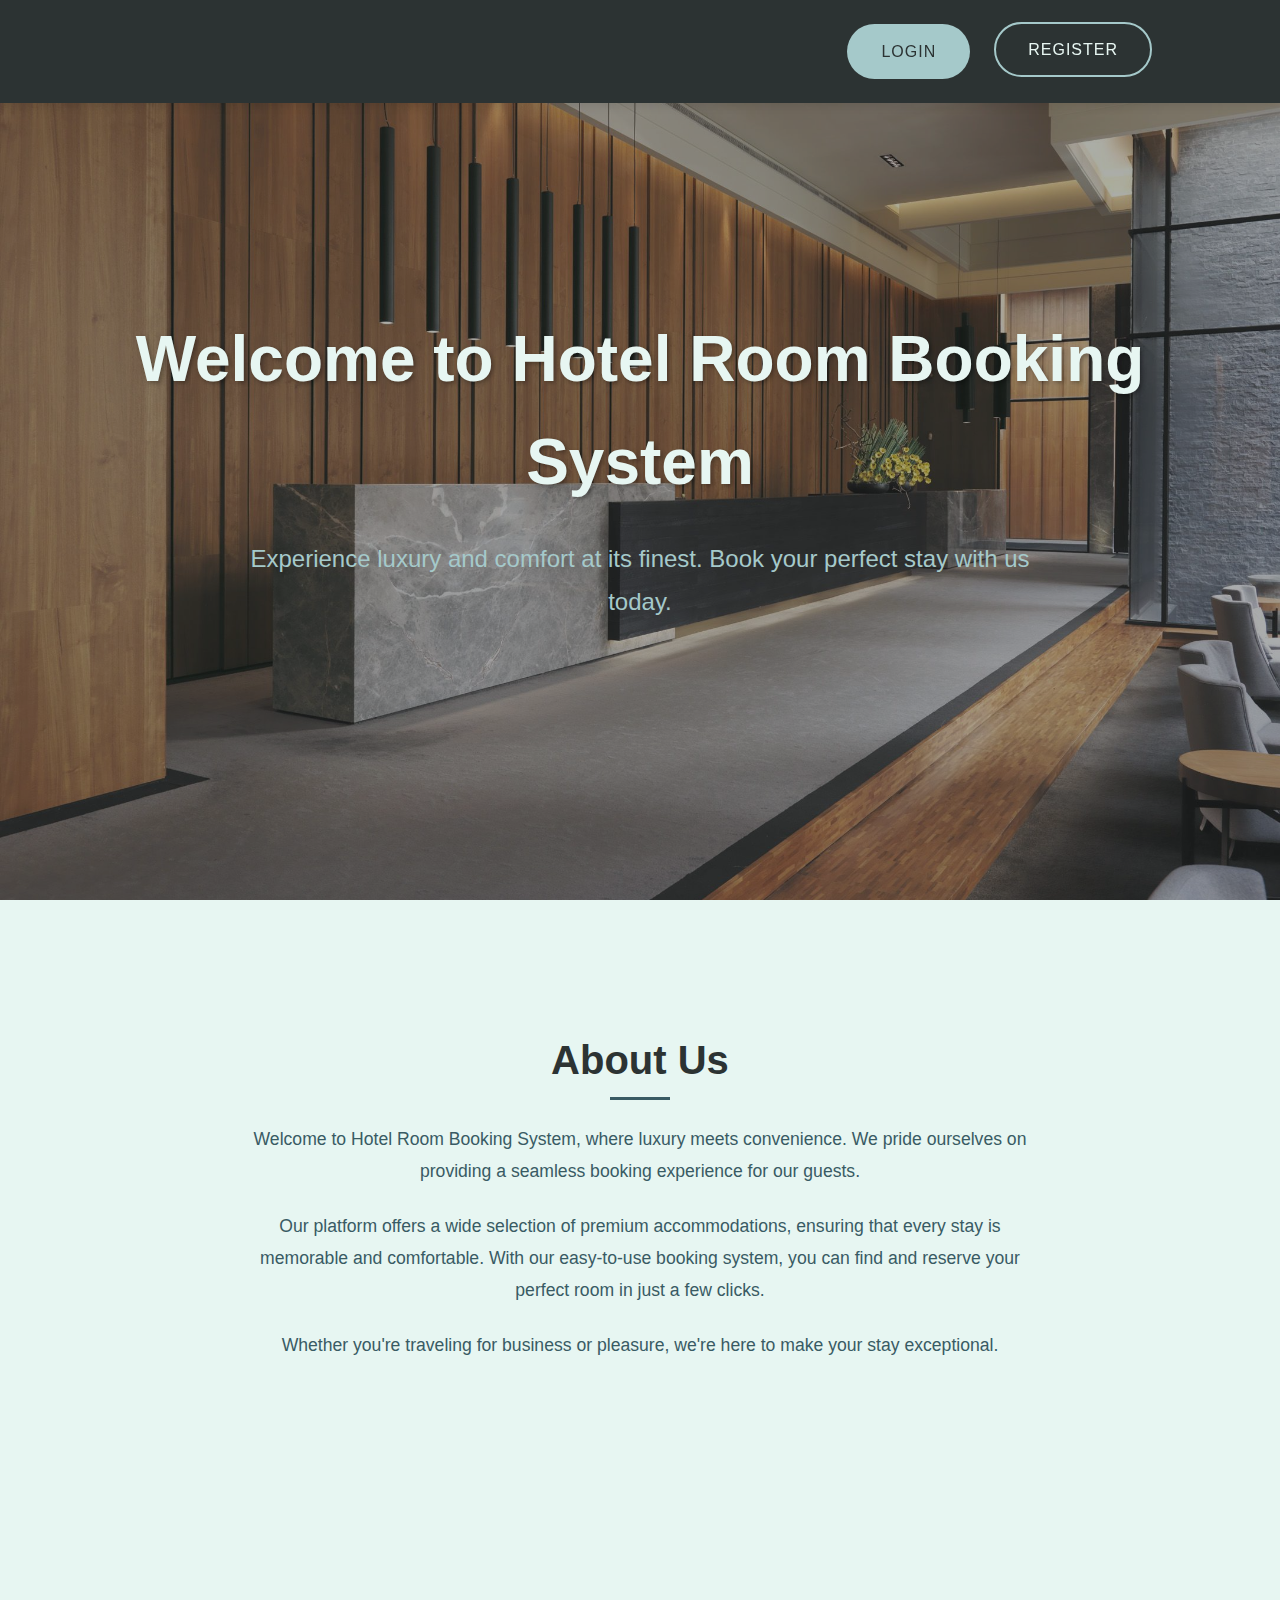
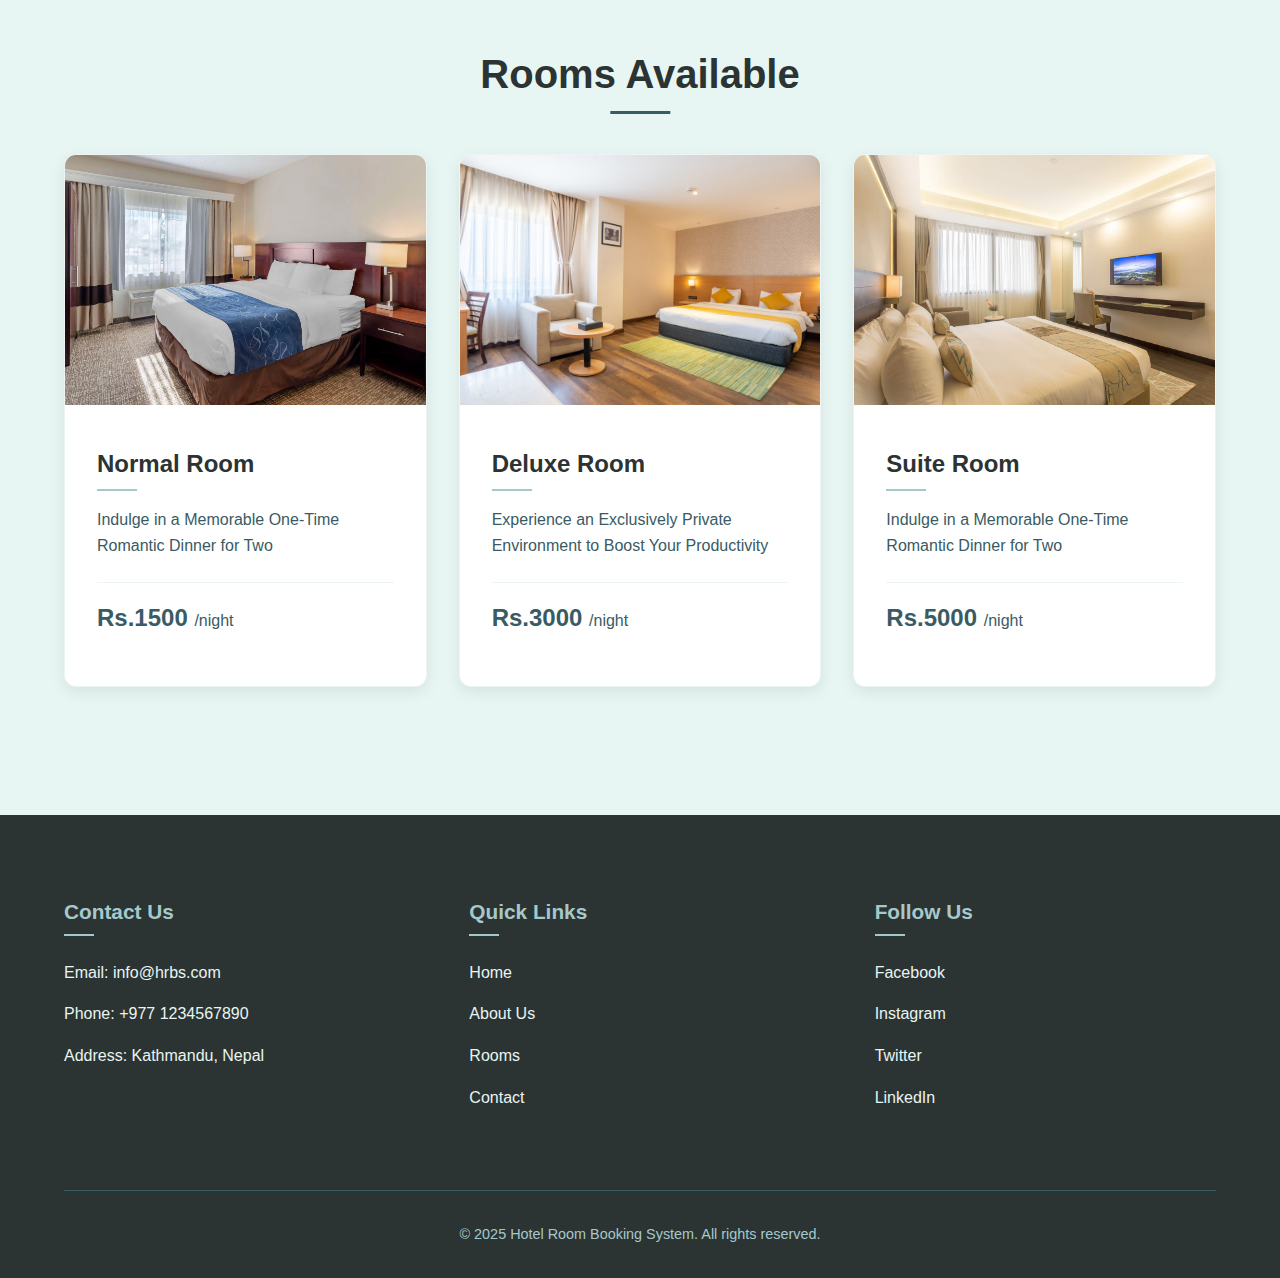
<file: landingpage.html>
<!DOCTYPE html>
<html lang="en">

<head>
    <meta charset="UTF-8">
    <meta name="viewport" content="width=device-width, initial-scale=1.0">
    <title>Hotel Reservation System</title>
    <style>
        * {
            margin: 0;
            padding: 0;
            box-sizing: border-box;
            font-family: 'Segoe UI', Tahoma, Geneva, Verdana, sans-serif;
        }

        body {
            background-color: #f5f5f5;
            color: #333;
            line-height: 1.6;
            overflow-x: hidden;
        }

        header {
            display: flex;
            justify-content: space-between;
            padding: 1.5rem 10%;
            align-items: center;
            background-color: #2C3333;
            box-shadow: 0 2px 10px rgba(0, 0, 0, 0.1);
            position: fixed;
            width: 100%;
            top: 0;
            z-index: 1000;
        }

        .logo {
            font-size: 2rem;
            font-weight: bold;
            color: #E7F6F2;
            text-transform: uppercase;
            letter-spacing: 3px;
        }

        .nav-buttons {
            display: flex;
            gap: 1.5rem;
        }

        .login-button,
        .register-button {
            padding: 0.8rem 2rem;
            font-size: 1rem;
            text-transform: uppercase;
            font-weight: 500;
            border: none;
            border-radius: 50px;
            text-decoration: none;
            transition: all 0.3s ease;
            letter-spacing: 1px;
        }

        .login-button {
            background-color: #A5C9CA;
            color: #2C3333;
            border: 2px solid transparent;
        }

        .login-button:hover {
            background-color: #A5C9CA;
            color: #2C3333;
            transform: translateY(-2px);
        }

        .register-button {

            background-color: transparent;
            color: #E7F6F2;
            border: 2px solid #A5C9CA;
            transform: translateY(-2px);
        }

        .register-button:hover {
            background-color: #A5C9CA;
            color: #2C3333;
            border: 2px solid transparent;
        }

        .hero-section {
            text-align: center;
            padding: 12rem 1.5rem 8rem;
            background: url('./img/landingpagebg.jpg') center/cover;
            color: #E7F6F2;
            position: relative;
            min-height: 100vh;
            display: flex;
            align-items: center;
            justify-content: center;
        }

        .hero-section::before {
            content: '';
            position: absolute;
            top: 0;
            left: 0;
            right: 0;
            bottom: 0;
            background: rgba(44, 51, 51, 0.4);
        }

        .hero-content {
            position: relative;
            z-index: 1;
            max-width: 1200px;
            margin: 0 auto;
        }

        .welcome {
            font-size: 4rem;
            margin-bottom: 1.5rem;
            color: #E7F6F2;
            font-weight: 700;
            text-shadow: 2px 2px 4px rgba(0, 0, 0, 0.3);
        }

        .description {
            font-size: 1.5rem;
            max-width: 800px;
            margin: 0 auto 2rem;
            color: #A5C9CA;
            line-height: 1.8;
        }

        .about-section {
            padding: 8rem 5%;
            background-color: #E7F6F2;
        }

        .about-container {
            max-width: 900px;
            margin: 0 auto;
            text-align: center;
        }

        .about-content h2 {
            font-size: 2.5rem;
            color: #2C3333;
            margin-bottom: 2rem;
            position: relative;
            display: inline-block;
        }

        .about-content h2::after {
            content: '';
            position: absolute;
            left: 50%;
            bottom: -0.5rem;
            width: 60px;
            height: 3px;
            background-color: #395B64;
            transform: translateX(-50%);
        }

        .about-content p {
            color: #395B64;
            margin-bottom: 1.5rem;
            font-size: 1.1rem;
            line-height: 1.8;
            max-width: 800px;
            margin-left: auto;
            margin-right: auto;
        }

        footer {
            background-color: #2C3333;
            color: #E7F6F2;
            padding: 5rem 5% 2rem;
        }

        .footer-content {
            max-width: 1200px;
            margin: 0 auto;
            display: grid;
            grid-template-columns: repeat(3, 1fr);
            gap: 4rem;
        }

        .footer-section h3 {
            color: #A5C9CA;
            margin-bottom: 1.5rem;
            font-size: 1.3rem;
            position: relative;
            padding-bottom: 0.5rem;
        }

        .footer-section h3::after {
            content: '';
            position: absolute;
            left: 0;
            bottom: 0;
            width: 30px;
            height: 2px;
            background-color: #A5C9CA;
        }

        .footer-section p,
        .footer-section a {
            color: #E7F6F2;
            text-decoration: none;
            margin-bottom: 1rem;
            display: block;
            transition: all 0.3s ease;
        }

        .footer-section a:hover {
            color: #A5C9CA;
            padding-left: 0.5rem;
        }

        .footer-bottom {
            text-align: center;
            margin-top: 4rem;
            padding-top: 2rem;
            border-top: 1px solid #395B64;
            font-size: 0.9rem;
            color: #A5C9CA;
        }

        @media (max-width: 1024px) {
            .about-container {
                gap: 2rem;
            }

            .welcome {
                font-size: 3.5rem;
            }
        }

        @media (max-width: 768px) {
            header {
                padding: 1rem 5%;
            }

            .hero-section {
                padding: 10rem 1rem 6rem;
            }

            .about-container {
                grid-template-columns: 1fr;
            }

            .footer-content {
                grid-template-columns: 1fr;
                gap: 2rem;
            }

            .welcome {
                font-size: 2.8rem;
            }

            .description {
                font-size: 1.2rem;
            }

            .nav-buttons {
                gap: 1rem;
            }

            .login-button,
            .register-button {
                padding: 0.7rem 1.5rem;
                font-size: 0.9rem;
            }
        }

        @media (max-width: 480px) {
            .welcome {
                font-size: 2.2rem;
            }

            .description {
                font-size: 1rem;
            }

            .about-content h2 {
                font-size: 2rem;
            }
        }

        .rooms-section {
            padding: 8rem 5%;
            background-color: #E7F6F2;
        }

        .rooms-section h2 {
            text-align: center;
            font-size: 2.5rem;
            color: #2C3333;
            margin-bottom: 3rem;
            position: relative;
            display: inline-block;
            left: 50%;
            transform: translateX(-50%);
        }

        .rooms-section h2::after {
            content: '';
            position: absolute;
            left: 50%;
            bottom: -0.5rem;
            width: 60px;
            height: 3px;
            background-color: #395B64;
            transform: translateX(-50%);
        }

        .rooms-grid {
            display: grid;
            grid-template-columns: repeat(auto-fit, minmax(300px, 1fr));
            gap: 2rem;
            max-width: 1200px;
            margin: 0 auto;
        }

        .room-card {
            background-color: #ffffff;
            border-radius: 12px;
            overflow: hidden;
            box-shadow: 0 5px 15px rgba(0, 0, 0, 0.08);
            transition: all 0.3s ease;
            border: 1px solid rgba(165, 201, 202, 0.2);
        }

        .room-card:hover {
            transform: translateY(-5px);
            box-shadow: 0 8px 20px rgba(0, 0, 0, 0.12);
            border-color: #A5C9CA;
        }

        .room-card img {
            width: 100%;
            height: 250px;
            object-fit: cover;
        }

        .room-details {
            padding: 2rem;
        }

        .room-details h3 {
            color: #2C3333;
            font-size: 1.5rem;
            margin-bottom: 1rem;
            position: relative;
            padding-bottom: 0.5rem;
        }

        .room-details h3::after {
            content: '';
            position: absolute;
            left: 0;
            bottom: 0;
            width: 40px;
            height: 2px;
            background-color: #A5C9CA;
        }

        .room-details p {
            color: #395B64;
            margin-bottom: 1rem;
            line-height: 1.6;
        }

        .price {
            color: #2C3333;
            font-size: 1.5rem;
            font-weight: bold;
            margin-top: 1.5rem;
            padding-top: 1rem;
            border-top: 1px solid rgba(165, 201, 202, 0.2);
        }

        .price span {
            color: #395B64;
            font-size: 1rem;
            font-weight: normal;
        }
    </style>
</head>

<body>
    <header>
        <div class="logo"></div>
        <div class="nav-buttons">
            <a href="login/login.php" class="login-button">Login</a>
            <a href="login/register.php" class="register-button">Register</a>
        </div>
    </header>

    <section class="hero-section">
        <div class="hero-content">
            <h1 class="welcome">Welcome to Hotel Room Booking System</h1>
            <p class="description">Experience luxury and comfort at its finest. Book your perfect stay with us today.
            </p>
        </div>
    </section>

    <section class="about-section">
        <div class="about-container">
            <div class="about-content">
                <h2>About Us</h2>
                <p>Welcome to Hotel Room Booking System, where luxury meets convenience. We pride ourselves on providing
                    a seamless booking experience for our guests.</p>
                <p>Our platform offers a wide selection of premium accommodations, ensuring that every stay is memorable
                    and comfortable. With our easy-to-use booking system, you can find and reserve your perfect room in
                    just a few clicks.</p>
                <p>Whether you're traveling for business or pleasure, we're here to make your stay exceptional.</p>
            </div>
        </div>
    </section>

    <section class="rooms-section">
        <h2>Rooms Available</h2>
        <div class="rooms-grid">
            <div class="room-card">
                <img src="img/hotel-normal.jpg" alt="Normal Room">
                <div class="room-details">
                    <h3>Normal Room</h3>
                    <p>Indulge in a Memorable One-Time Romantic Dinner for Two</p>
                    <p class="price">Rs.1500 <span>/night</span></p>
                </div>
            </div>
            <div class="room-card">
                <img src="img/hotel-deluxe.jpg" alt="Deluxe Room">
                <div class="room-details">
                    <h3>Deluxe Room</h3>
                    <p>Experience an Exclusively Private Environment to Boost Your Productivity</p>
                    <p class="price">Rs.3000 <span>/night</span></p>
                </div>
            </div>
            <div class="room-card">
                <img src="img/hotel-suite.jpg" alt="Suite Room">
                <div class="room-details">
                    <h3>Suite Room</h3>
                    <p>Indulge in a Memorable One-Time Romantic Dinner for Two</p>
                    <p class="price">Rs.5000 <span>/night</span></p>
                </div>
            </div>
        </div>
    </section>

    <footer>
        <div class="footer-content">
            <div class="footer-section">
                <h3>Contact Us</h3>
                <p>Email: info@hrbs.com</p>
                <p>Phone: +977 1234567890</p>
                <p>Address: Kathmandu, Nepal</p>
            </div>
            <div class="footer-section">
                <h3>Quick Links</h3>
                <a href="#">Home</a>
                <a href="#">About Us</a>
                <a href="#">Rooms</a>
                <a href="#">Contact</a>
            </div>
            <div class="footer-section">
                <h3>Follow Us</h3>
                <a href="#">Facebook</a>
                <a href="#">Instagram</a>
                <a href="#">Twitter</a>
                <a href="#">LinkedIn</a>
            </div>
        </div>
        <div class="footer-bottom">
            <p>&copy; 2025 Hotel Room Booking System. All rights reserved.</p>
        </div>
    </footer>
</body>

</html>
</file>
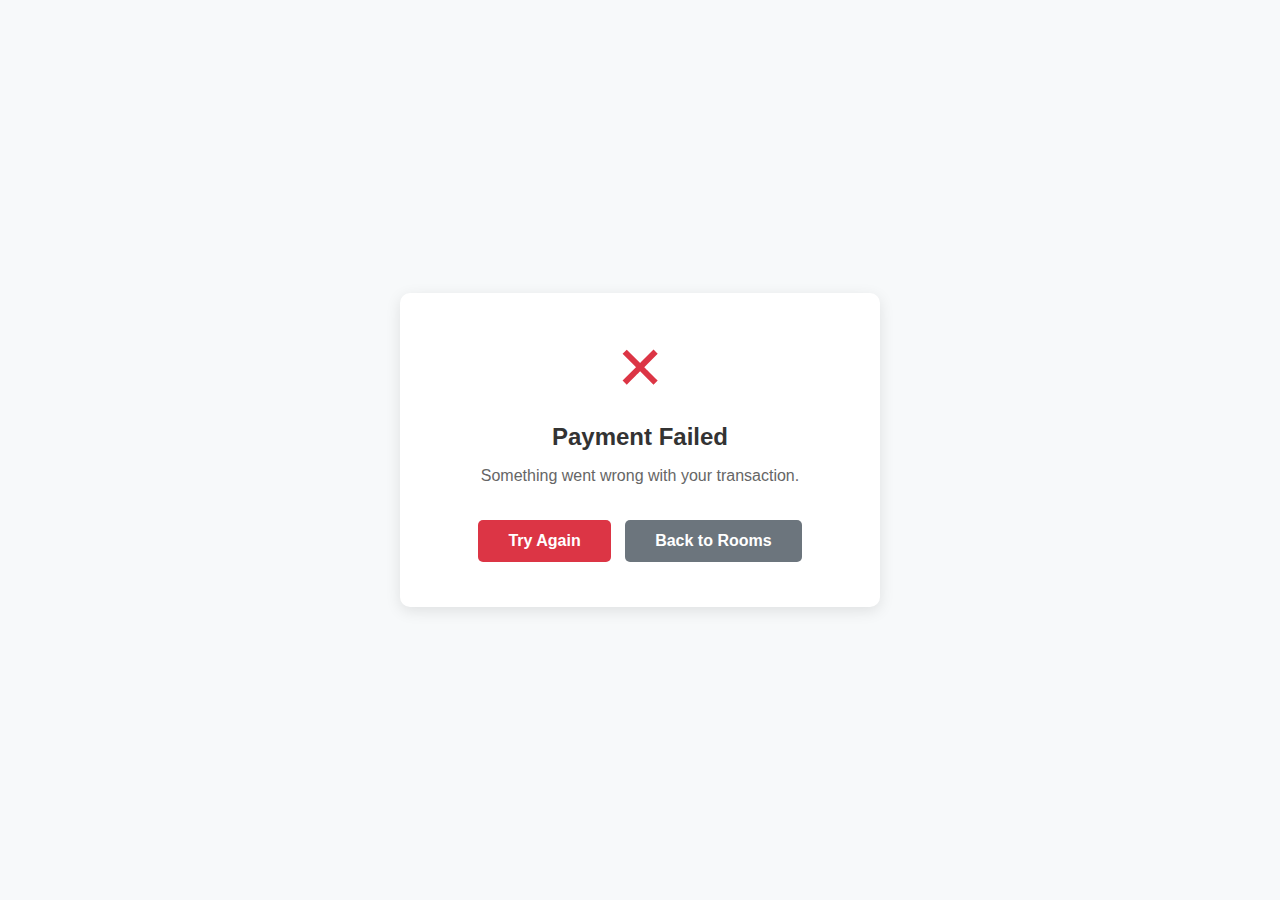
<file: payment_failed.html>
<!DOCTYPE html>
<html lang="en">

<head>
    <meta charset="UTF-8">
    <meta name="viewport" content="width=device-width, initial-scale=1.0">
    <title>Payment Failed - HRS</title>
    <style>
        body {
            font-family: 'Segoe UI', Tahoma, Geneva, Verdana, sans-serif;
            background-color: #f7f9fa;
            display: flex;
            justify-content: center;
            align-items: center;
            height: 100vh;
            margin: 0;
        }

        .card {
            background: white;
            padding: 40px;
            border-radius: 10px;
            box-shadow: 0 4px 15px rgba(0, 0, 0, 0.1);
            text-align: center;
            max-width: 400px;
            width: 100%;
        }

        .icon {
            font-size: 60px;
            color: #dc3545;
            margin-bottom: 20px;
        }

        h1 {
            color: #333;
            margin: 0 0 10px 0;
            font-size: 24px;
        }

        p {
            color: #666;
            margin-bottom: 30px;
        }

        .btn {
            display: inline-block;
            padding: 12px 30px;
            background-color: #6c757d;
            color: white;
            text-decoration: none;
            border-radius: 5px;
            font-weight: bold;
            transition: background 0.3s;
            margin: 5px;
        }

        .btn-retry {
            background-color: #dc3545;
        }

        .btn-retry:hover {
            background-color: #c82333;
        }
    </style>
</head>

<body>
    <div class="card">
        <div class="icon">✕</div>
        <h1>Payment Failed</h1>
        <p>Something went wrong with your transaction.</p>
        <a href="khalti_payment.php" class="btn btn-retry">Try Again</a>
        <a href="rooms.php" class="btn">Back to Rooms</a>
    </div>
</body>

</html>
</file>
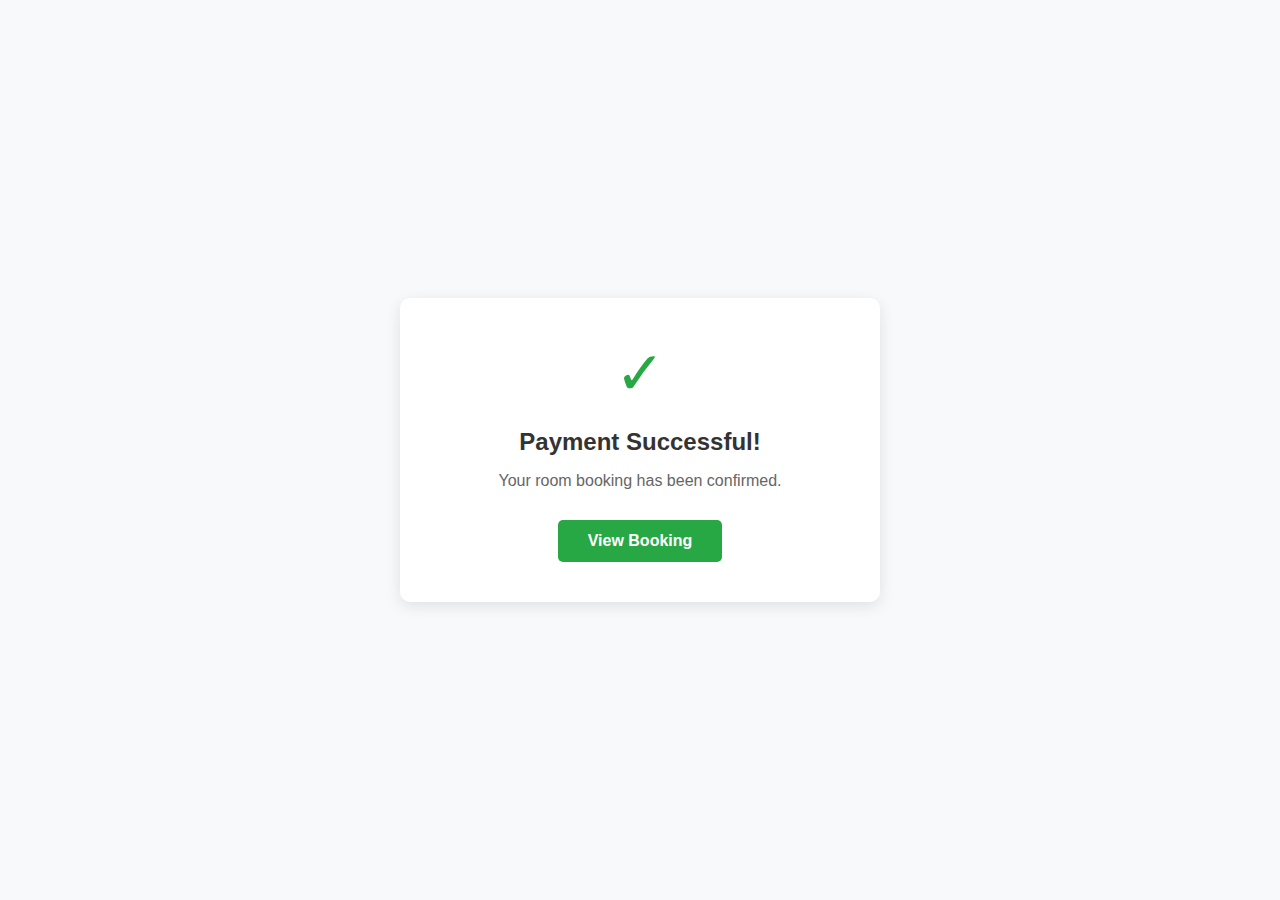
<file: payment_success.html>
<!DOCTYPE html>
<html lang="en">

<head>
    <meta charset="UTF-8">
    <meta name="viewport" content="width=device-width, initial-scale=1.0">
    <title>Payment Successful - HRS</title>
    <style>
        body {
            font-family: 'Segoe UI', Tahoma, Geneva, Verdana, sans-serif;
            background-color: #f7f9fa;
            display: flex;
            justify-content: center;
            align-items: center;
            height: 100vh;
            margin: 0;
        }

        .card {
            background: white;
            padding: 40px;
            border-radius: 10px;
            box-shadow: 0 4px 15px rgba(0, 0, 0, 0.1);
            text-align: center;
            max-width: 400px;
            width: 100%;
        }

        .icon {
            font-size: 60px;
            color: #28a745;
            margin-bottom: 20px;
        }

        h1 {
            color: #333;
            margin: 0 0 10px 0;
            font-size: 24px;
        }

        p {
            color: #666;
            margin-bottom: 30px;
        }

        .btn {
            display: inline-block;
            padding: 12px 30px;
            background-color: #28a745;
            color: white;
            text-decoration: none;
            border-radius: 5px;
            font-weight: bold;
            transition: background 0.3s;
        }

        .btn:hover {
            background-color: #218838;
        }
    </style>
</head>

<body>
    <div class="card">
        <div class="icon">✓</div>
        <h1>Payment Successful!</h1>
        <p>Your room booking has been confirmed.</p>
        <a href="booking_confirmation.php" class="btn">View Booking</a>
    </div>
</body>

</html>
</file>
